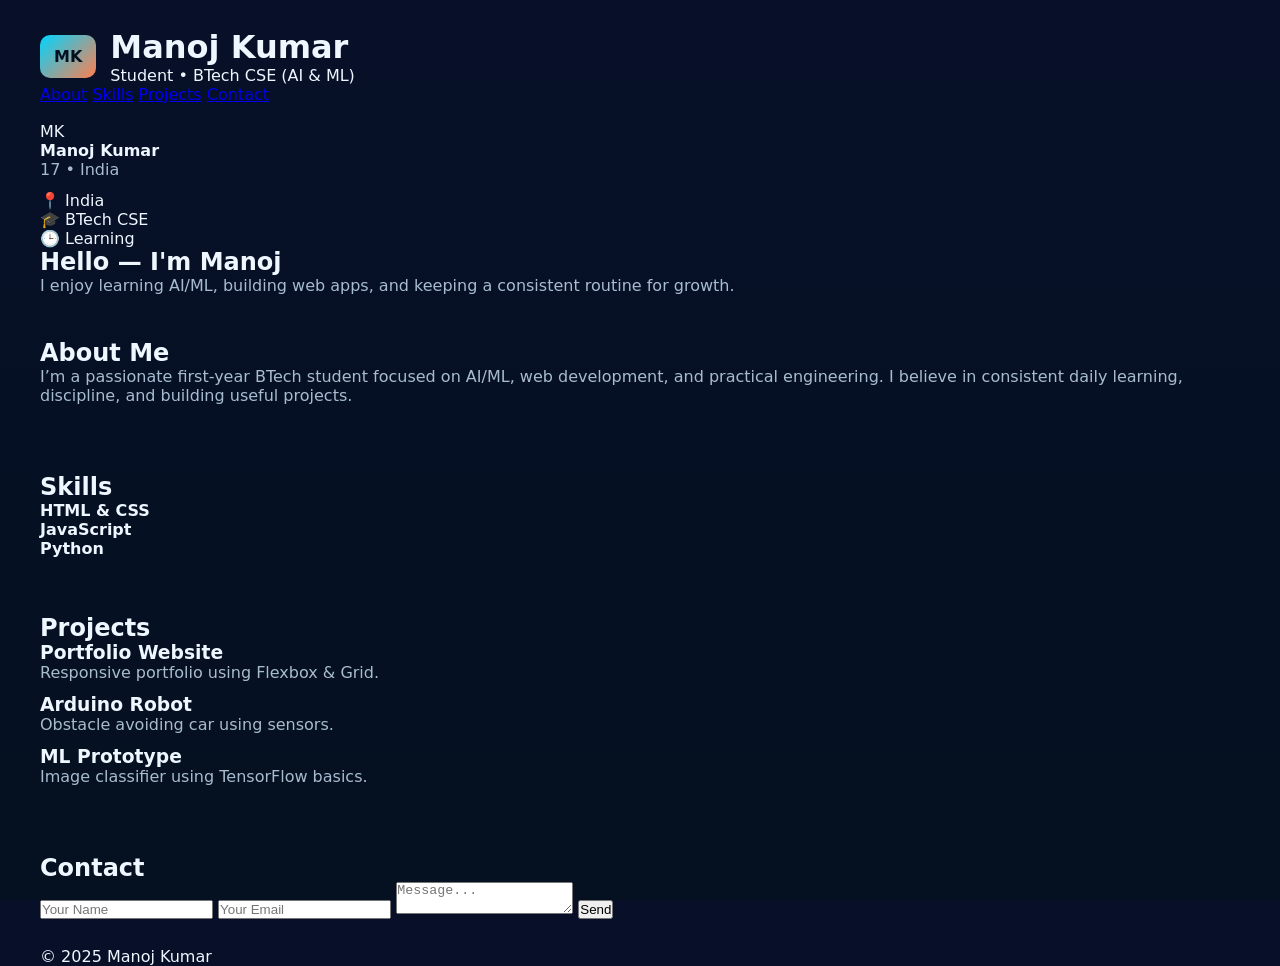
<file: index.html>
<!doctype html>
<html lang="en">
<head>
  <meta charset="UTF-8">
  <meta name="viewport" content="width=device-width, initial-scale=1.0">
  <title>Manoj Kumar — Portfolio</title>
  <link rel="stylesheet" href="style.css">
</head>

<body>
<div class="wrap">

  <!-- HEADER -->
  <header>
    <div class="brand">
      <div class="logo">MK</div>
      <div>
        <h1>Manoj Kumar</h1>
        <p>Student • BTech CSE (AI & ML)</p>
      </div>
    </div>

    <nav>
      <a href="#about">About</a>
      <a href="#skills">Skills</a>
      <a href="#projects">Projects</a>
      <a href="#contact">Contact</a>
    </nav>
  </header>


  <!-- HERO SECTION -->
  <section class="hero">
    <aside class="sidebar card">
      <div class="avatar">MK</div>
      <div class="meta">
        <b>Manoj Kumar</b>
        <p class="muted">17 • India</p>
      </div>

      <div class="chips">
        <div class="chip">📍 India</div>
        <div class="chip">🎓 BTech CSE</div>
        <div class="chip">🕒 Learning</div>
      </div>
    </aside>

    <div class="content">
      <div class="hero-card card">
        <h1>Hello — I'm <span class="title">Manoj</span></h1>
        <p class="lead">I enjoy learning AI/ML, building web apps, and keeping a consistent routine for growth.</p>
      </div>
    </div>
  </section>


  <!-- ABOUT -->
  <section id="about" class="card section">
    <h2>About Me</h2>
    <p class="muted">
      I’m a passionate first-year BTech student focused on AI/ML, web development,
      and practical engineering. I believe in consistent daily learning,
      discipline, and building useful projects.
    </p>
  </section>


  <!-- SKILLS -->
  <section id="skills" class="card section">
    <h2>Skills</h2>

    <div class="skills">
      <div class="skill">
        <strong>HTML & CSS</strong>
        <div class="bar"><i style="width:85%"></i></div>
      </div>

      <div class="skill">
        <strong>JavaScript</strong>
        <div class="bar"><i style="width:70%"></i></div>
      </div>

      <div class="skill">
        <strong>Python</strong>
        <div class="bar"><i style="width:75%"></i></div>
      </div>
    </div>
  </section>


  <!-- PROJECTS -->
  <section id="projects" class="card section">
    <h2>Projects</h2>

    <div class="projects">
      <div class="project">
        <h3>Portfolio Website</h3>
        <p class="muted">Responsive portfolio using Flexbox & Grid.</p>
      </div>

      <div class="project">
        <h3>Arduino Robot</h3>
        <p class="muted">Obstacle avoiding car using sensors.</p>
      </div>

      <div class="project">
        <h3>ML Prototype</h3>
        <p class="muted">Image classifier using TensorFlow basics.</p>
      </div>
    </div>
  </section>


  <!-- CONTACT -->
  <section id="contact" class="card section">
    <h2>Contact</h2>

    <form>
      <input type="text" placeholder="Your Name" required>
      <input type="email" placeholder="Your Email" required>
      <textarea placeholder="Message..." required></textarea>

      <button type="submit">Send</button>
    </form>
  </section>

  <footer>© 2025 Manoj Kumar</footer>
</div>
</body>
</html>
</file>
<file: style.css>
/* =========== Root & reset =========== */
:root{
  --bg: #ffffff;            /* light background for document (card-based look) */
  --page-bg: #0b1220;       /* dark page background */
  --card: #0f1a25;
  --muted: #a8bccf;
  --text: #eef6ff;
  --accent1: #00d4ff;
  --accent2: #ff7f50;
  --glass: rgba(255,255,255,0.03);
  --radius: 14px;
  --maxw: 1200px;
  --gap: 18px;
}
*{box-sizing:border-box;margin:0;padding:0}
html,body{height:100%}
body{
  font-family: Inter, system-ui, -apple-system, "Segoe UI", Roboto, Arial;
  background: linear-gradient(180deg, #071028 0%, #051020 100%);
  color:var(--text);
  -webkit-font-smoothing:antialiased;
  padding:28px 20px;
}

/* wrapper */
.wrap{max-width:var(--maxw);margin:0 auto}

/* header */
.site-header{margin-bottom:18px}
.header-inner{display:flex;align-items:center;justify-content:space-between;padding:14px;background:linear-gradient(180deg, rgba(255,255,255,0.02), transparent);border-radius:14px;box-shadow:0 18px 40px rgba(2,6,23,0.5)}
.brand{display:flex;align-items:center;gap:14px}
.logo{font-weight:800;padding:12px 14px;border-radius:10px;background:linear-gradient(135deg,var(--accent1),var(--accent2));color:#031022}
.main-nav a{color:var(--muted);text-decoration:none;margin-left:12px;font-weight:600}
.main-nav a:hover{color:var(--text)}
.header-actions .btn{padding:8px 12px;border-radius:10px;text-decoration:none;font-weight:700}
.btn{display:inline-block}
.btn.ghost{background:transparent;border:1px solid rgba(255,255,255,0.06);color:var(--muted)}
.btn.primary{background:linear-gradient(90deg,var(--accent1),#6f7cff);color:#031022;padding:9px 14px;border-radius:10px;border:none}

/* HERO */
.hero{margin-top:18px}
.hero-inner{display:grid;grid-template-columns:1fr 460px;gap:28px;align-items:center;padding:28px;background:linear-gradient(180deg, rgba(255,255,255,0.02), transparent);border-radius:14px;box-shadow:0 24px 60px rgba(2,6,23,0.6)}
.hero-left{max-width:720px}
.hero-left h1{font-size:2.2rem;line-height:1.05;margin-bottom:12px}
.accent{background:linear-gradient(90deg,var(--accent1),var(--accent2));-webkit-background-clip:text;background-clip:text;color:transparent;font-weight:800}
.lead{color:var(--muted);margin-bottom:16px}

/* Search bar */
.search-bar{display:flex;gap:10px;align-items:center;margin-bottom:14px}
.search-bar input, .search-bar select{
  flex:1;padding:10px 12px;border-radius:10px;border:1px solid rgba(255,255,255,0.06);background:transparent;color:var(--text)
}
.search-bar .btn{padding:10px 14px;border-radius:10px}

/* hero stats */
.hero-stats{display:flex;gap:18px;margin-top:10px}
.hero-stats div{display:flex;flex-direction:column}
.hero-stats strong{font-size:1.05rem}

/* HERO RIGHT PHONE MOCK */
.hero-right{display:flex;justify-content:center}
.phone-mock{width:320px;height:420px;border-radius:18px;overflow:hidden;background:linear-gradient(180deg,#0b1520,#031020);display:grid;place-items:center;border:1px solid rgba(255,255,255,0.04)}
.phone-mock img{width:100%;height:100%;object-fit:cover;display:block}

/* SECTION style */
.section{padding:28px 0}
.section-title{font-size:1.4rem;margin-bottom:6px}
.muted{color:var(--muted);margin-bottom:12px;}

/* CATEGORY GRID */
.category-grid{display:grid;grid-template-columns:repeat(4,1fr);gap:14px;margin-top:12px}
.cat-card{background:linear-gradient(180deg, rgba(255,255,255,0.02), transparent);padding:12px;border-radius:12px;display:flex;flex-direction:column;gap:10px;align-items:start}
.cat-card img{width:100%;height:130px;object-fit:cover;border-radius:10px;display:block}
.cat-card h3{margin:0}
.cat-card p{color:var(--muted);font-size:0.95rem}

/* RESTAURANTS GRID */
.restaurant-grid{display:grid;grid-template-columns:repeat(3,1fr);gap:14px;margin-top:12px}
.restaurant-card{display:flex;gap:12px;background:linear-gradient(180deg, rgba(255,255,255,0.02), transparent);padding:12px;border-radius:12px;align-items:center}
.restaurant-card img{width:120px;height:80px;object-fit:cover;border-radius:10px}
.rc-body h3{margin:0}
.rc-body p{color:var(--muted);font-size:0.95rem;margin:6px 0}
.rc-meta{display:flex;gap:8px;margin-top:6px}
.pill{background:rgba(255,255,255,0.03);padding:6px 8px;border-radius:8px;font-weight:700;font-size:0.85rem}

/* OFFERS */
.offers-row{display:flex;gap:12px;margin-top:12px;flex-wrap:wrap}
.promo-card{flex:1;min-width:220px;padding:18px;border-radius:12px;background:linear-gradient(90deg, rgba(0,212,255,0.06), rgba(255,127,80,0.04));border:1px solid rgba(255,255,255,0.03)}
.promo-card h3{margin:0}
.promo-card p{color:var(--muted)}

/* TESTIMONIALS */
.testimonial-grid{display:grid;grid-template-columns:repeat(3,1fr);gap:12px;margin-top:12px}
.testimonial{background:linear-gradient(180deg, rgba(255,255,255,0.02), transparent);padding:16px;border-radius:12px;font-style:normal}
.testimonial p{margin:0;color:var(--text);line-height:1.45}
.testimonial cite{display:block;margin-top:8px;color:var(--muted);font-size:0.9rem}

/* APP DOWNLOAD */
.app-download .download-inner{display:flex;align-items:center;justify-content:space-between;gap:18px;padding:18px;background:linear-gradient(180deg, rgba(255,255,255,0.015), transparent);border-radius:12px}
.store-links{display:flex;gap:12px;margin-top:10px}
.store-btn{display:inline-flex;gap:8px;align-items:center;padding:10px 12px;border-radius:10px;background:rgba(255,255,255,0.03);color:var(--text);text-decoration:none}
.app-phone img{width:220px;height:120px;object-fit:cover;border-radius:10px}

/* FOOTER */
.site-footer{margin-top:28px}
.footer-inner{display:flex;justify-content:space-between;align-items:center;padding:14px;background:linear-gradient(180deg, rgba(255,255,255,0.02), transparent);border-radius:12px}
.footer-nav a{color:var(--muted);margin-left:12px;text-decoration:none}

/* HOVER & TRANSITIONS */
a,button{transition:all .18s ease-in-out}
.cat-card:hover, .restaurant-card:hover, .promo-card:hover, .testimonial:hover{transform:translateY(-6px);box-shadow:0 16px 40px rgba(2,6,23,0.45)}
.cat-card img{transition:transform .25s ease}
.cat-card:hover img{transform:scale(1.05)}

/* RESPONSIVE */
@media (max-width:1100px){
  .hero-inner{grid-template-columns:1fr 360px}
  .category-grid{grid-template-columns:repeat(3,1fr)}
  .restaurant-grid{grid-template-columns:repeat(2,1fr)}
  .testimonial-grid{grid-template-columns:repeat(2,1fr)}
}
@media (max-width:780px){
  .header-inner{flex-direction:column;gap:12px;align-items:flex-start}
  .hero-inner{grid-template-columns:1fr;gap:18px}
  .phone-mock{width:260px;height:360px}
  .category-grid{grid-template-columns:repeat(2,1fr)}
  .restaurant-grid{grid-template-columns:1fr}
  .testimonial-grid{grid-template-columns:1fr}
  .download-inner{flex-direction:column;align-items:flex-start}
}
@media (max-width:420px){
  .wrap{padding:0 10px}
  .hero-left h1{font-size:1.6rem}
  .hero-stats{flex-direction:column;gap:8px}
  .category-grid{grid-template-columns:1fr}
}
</file>
